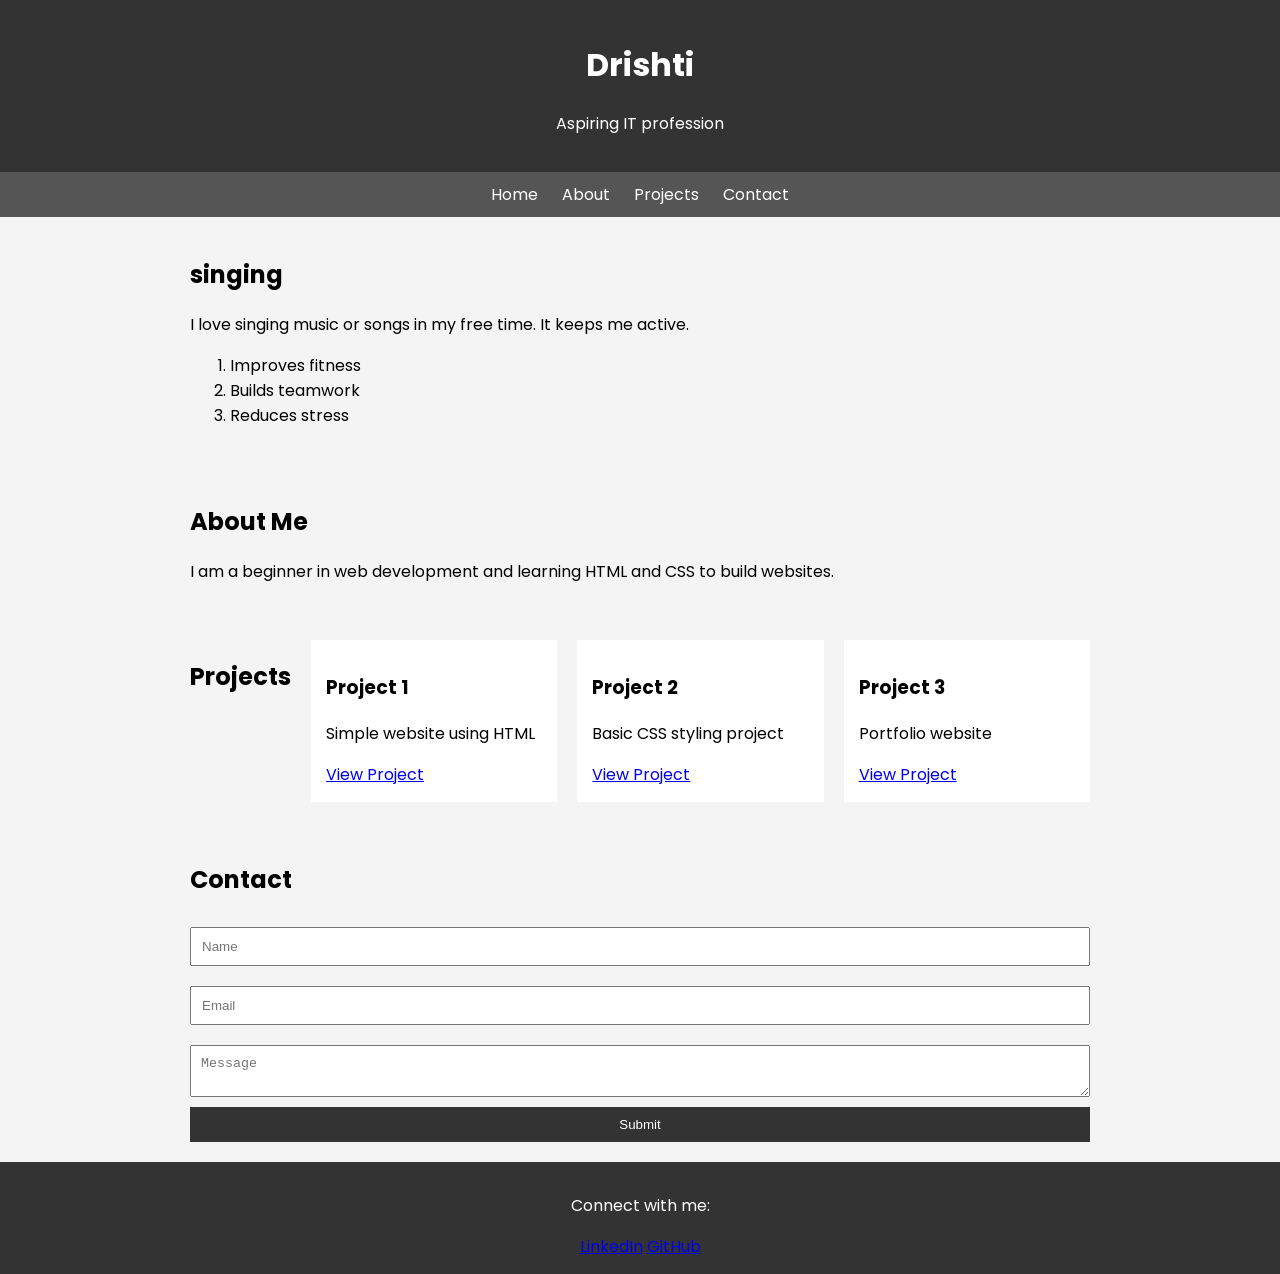
<file: index.html>
<!DOCTYPE html>
<html>
<head>
    <title>My Portfolio</title>
    <link rel="stylesheet" href="style.css">
    <link href="https://fonts.googleapis.com/css2?family=Poppins&display=swap" rel="stylesheet">
</head>
<body>

<header>
    <h1>Drishti</h1>
    <p>Aspiring IT profession</p>
</header>

<nav>
    <a href="#home">Home</a>
    <a href="#about">About</a>
    <a href="#projects">Projects</a>
    <a href="#contact">Contact</a>
</nav>

<section id="home">
    <h2>singing</h2>
    <p>I love singing music or songs in my free time. It keeps me active.</p>
    <ol>
        <li>Improves fitness</li>
        <li>Builds teamwork</li>
        <li>Reduces stress</li>
    </ol>
</section>

<section id="about">
    <h2>About Me</h2>
    <p>I am a beginner in web development and learning HTML and CSS to build websites.</p>
</section>

<section id="projects">
    <h2>Projects</h2>

    <div class="project">
        <h3>Project 1</h3>
        <p>Simple website using HTML</p>
        <a href="#">View Project</a>
    </div>

    <div class="project">
        <h3>Project 2</h3>
        <p>Basic CSS styling project</p>
        <a href="#">View Project</a>
    </div>

    <div class="project">
        <h3>Project 3</h3>
        <p>Portfolio website</p>
        <a href="#">View Project</a>
    </div>

</section>

<section id="contact">
    <h2>Contact</h2>
    <form>
        <input type="text" placeholder="Name">
        <input type="email" placeholder="Email">
        <textarea placeholder="Message"></textarea>
        <button type="submit">Submit</button>
    </form>
</section>

<footer>
    <p>Connect with me:</p>
    <a href="#">LinkedIn</a>
    <a href="#">GitHub</a>
</footer>

</body>
</html>
</file>
<file: style.css>
body {
    font-family: 'Poppins', sans-serif;
    background-color: #f4f4f4;
    margin: 0;
}

header {
    background-color: #333;
    color: white;
    text-align: center;
    padding: 20px;
}

nav {
    background-color: #555;
    text-align: center;
    padding: 10px;
}

nav a {
    color: white;
    margin: 10px;
    text-decoration: none;
}

section {
    max-width: 900px;
    margin: auto;
    padding: 20px;
}

#projects {
    display: flex;
    gap: 20px;
}

.project {
    background: white;
    padding: 15px;
    flex: 1;
}

form {
    display: flex;
    flex-direction: column;
}

input, textarea {
    margin: 10px 0;
    padding: 10px;
}

button {
    padding: 10px;
    background-color: #333;
    color: white;
    border: none;
}

footer {
    background-color: #333;
    color: white;
    text-align: center;
    padding: 15px;
}
</file>
